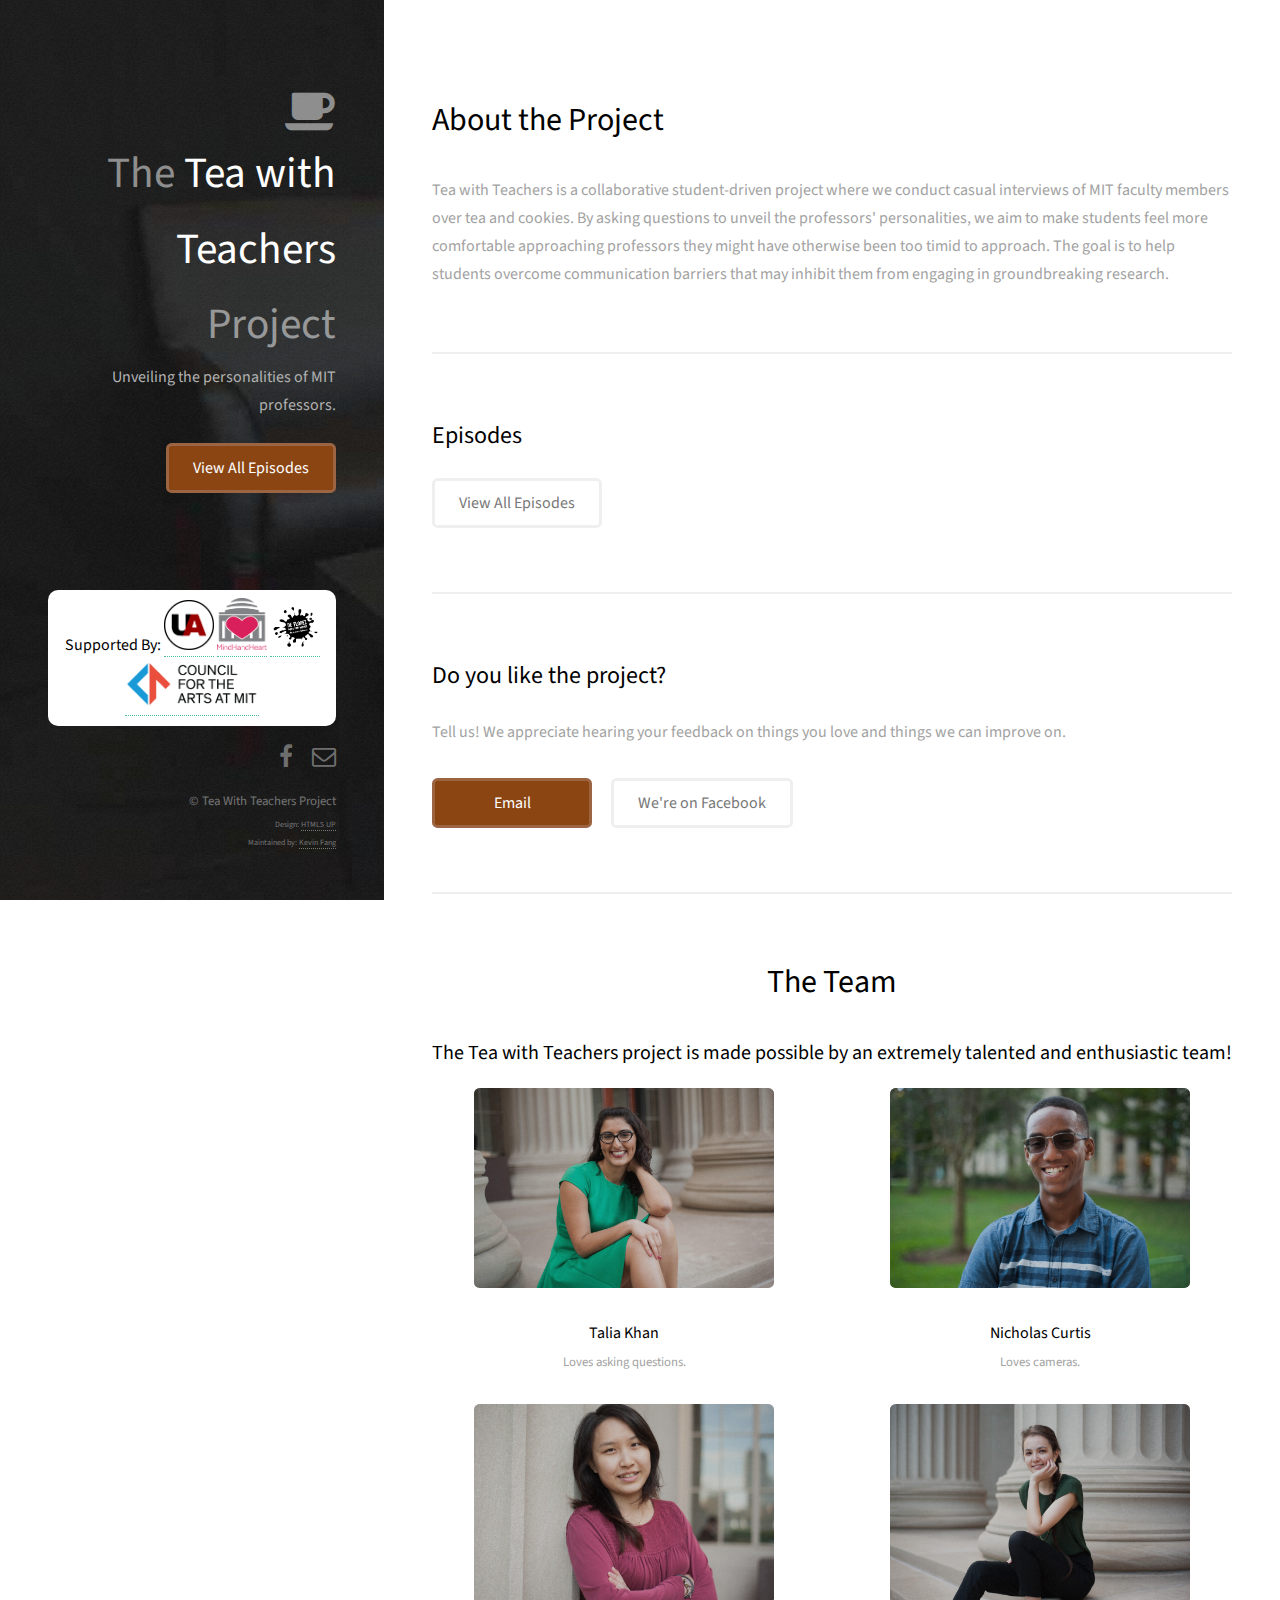
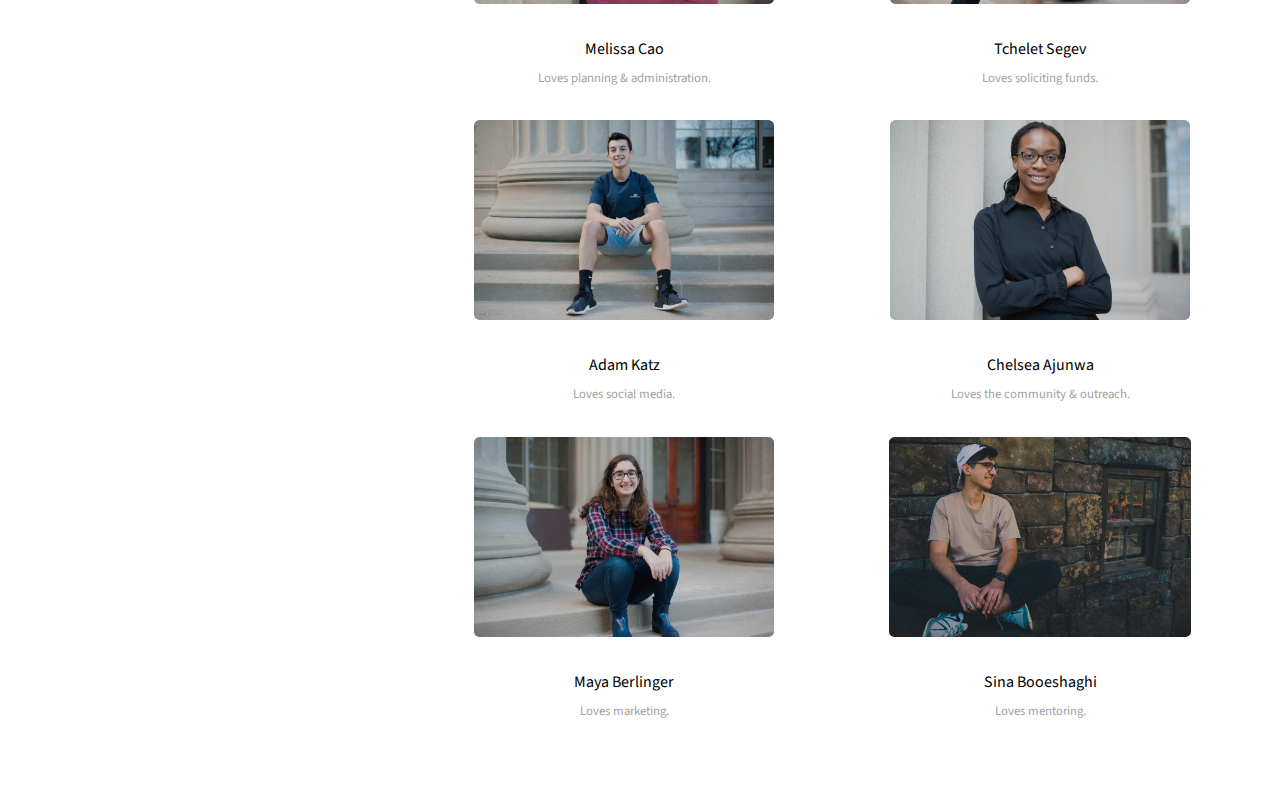
<file: index.html>
<!DOCTYPE HTML>
<!--
	Strata by HTML5 UP
	html5up.net | @ajlkn
	Free for personal and commercial use under the CCA 3.0 license (html5up.net/license)
-->
<!-- Made by Kevin Fang (thereddking) -->
<html>

<head>
	<script async src="https://www.googletagmanager.com/gtag/js?id=UA-108692340-1"></script>
	<script>
		window.dataLayer = window.dataLayer || [];

		function gtag() {
			dataLayer.push(arguments);
		}
		gtag('js', new Date());

		gtag('config', 'UA-108692340-1');
	</script>

	<title>Tea with Teachers</title>
	<meta charset="utf-8" />
	<meta name="viewport" content="width=device-width, initial-scale=1" />
	<!--[if lte IE 8]><script src="assets/js/ie/html5shiv.js"></script><![endif]-->
	<link rel="stylesheet" href="assets/css/main.css" />
	<!--[if lte IE 8]><link rel="stylesheet" href="assets/css/ie8.css" /><![endif]-->
</head>

<body id="top">

	<!-- Header -->
	<header id="header">
		<div class="inner">
			<span class="icon major fa-coffee" style="font-size:300%"></span>
			<h1  style="font-size:270%">The <strong>Tea with Teachers</strong><br/> Project</h1>
			<p>Unveiling the personalities of MIT professors.</p>

			<ul class="actions">
			<li><a href="https://www.youtube.com/channel/UCIJXccw9VkEXq7bNNoKlqvA/videos" class="button special">View All Episodes</a></li>
			</ul>
		</div>

	</header>

	<!-- Main -->
	<div id="main">

		<!-- One -->
		<section id="one">
			<header class="major">
				<h2>About the Project</h2>
			</header>
			<p>Tea with Teachers is a collaborative student-driven project where we conduct casual interviews of MIT faculty members over tea and cookies. By asking questions to unveil the professors' personalities, we aim to make students feel more comfortable approaching
				professors they might have otherwise been too timid to approach. The goal is to help students overcome communication barriers that may inhibit them from engaging in groundbreaking research.</p>
			<!-- <ul class="actions">
				<li><a href="#" class="button">Learn More</a></li>
			</ul> -->
		</section>

		<!-- Two -->
		<section id="two">
			<h2>Episodes</h2>
			<div class="row" data-include="episodes">

			</div>
			<ul class="actions">
				<li><a href="https://www.youtube.com/channel/UCIJXccw9VkEXq7bNNoKlqvA/videos" class="button">View All Episodes</a></li>
			</ul>
		</section>

		<!-- Three -->
		<section id="three">
			<div>
				<h2>Do you like the project?</h2>
				<p>Tell us! We appreciate hearing your feedback on things you love and things we can improve on.</p>
				<ul class="actions uniform">
					<li><a href="mailto:twtexec@mit.edu?Subject=We%20love%20the%20project!" target="_top" class="button special">Email</a></li>
					<li><a href="https://www.facebook.com/teawteachers/" class="button">We're on Facebook</a></li>
				</ul>
			</div>
		</section>

		<section id="four" class="main style1 special">
			<header class="major">
				<h1>The Team</h1></header>
				<h3>The Tea with Teachers project is made possible by an extremely talented and enthusiastic team!</h3>
				<div class="row" data-include="people">

			</div>
		</section>
	</div>

	<!-- Footer -->
	<footer id="footer">
		<div class="inner">
			<div style="background-color:#FFF;padding:0.5em;border-radius:10px;text-align:center;vertical-align:middle">
				<p style="color:black;margin:0"> Supported By:
					<a href="http://ua.mit.edu/" style="text-decoration: none"><img src="images/ua.png" width="50px" alt="" class="hoverZoomLink"></a>
					<a href="https://mindhandheart.mit.edu/innovation-fund" style="text-decoration: none"><img src="images/mhh.png" width="50px" alt="" class="hoverZoomLink"></a>
					<a href="https://shass.mit.edu/resources/internal/deflorez" style="text-decoration: none"><img src="images/deflorez-b.png" alt="" width="50px" class="hoverZoomLink"></a>
					<a href="https://arts.mit.edu/camit/grants/" style="text-decoration: none"><img src="images/camit.png" alt="" height="50px" class="hoverZoomLink" ></a> </p>
			</div>

			<ul class="icons">
				<li><a href="https://www.facebook.com/teawteachers/" class="icon fa-facebook"><span class="label">Facebook</span></a></li>
				<li><a href="mailto:twtexec@mit.edu?Subject=We%20love%20the%20project!" class="icon fa-envelope-o"><span class="label">Email</span></a></li>
			</ul>
			<ul class="copyright">
				<li>&copy; Tea With Teachers Project</li>
				<li style="font-size:8px">Design: <a href="http://html5up.net">HTML5 UP</a></li>
				<li style="font-size:8px">Maintained by: <a href="mailto:fang@mit.edu">Kevin Fang</a></li>
				<!-- Made by Kevin Fang (thereddking) -->
			</ul>
		</div>
	</footer>

	<!-- Scripts -->
	<script src="assets/js/jquery.min.js"></script>
	<script src="assets/js/jquery.poptrox.min.js"></script>
	<script src="assets/js/skel.min.js"></script>
	<script src="assets/js/util.js"></script>
	<!--[if lte IE 8]><script src="assets/js/ie/respond.min.js"></script><![endif]-->
	<script src="assets/js/main.js"></script>
	<script>
	  $(function(){
	    var includes = $('[data-include]');
	    jQuery.each(includes, function(){
	      var file =  $(this).data('include') + '.html';
	      $(this).load(file);
	    });
	  });
	</script>
</body>

</html>
</file>
<file: assets/css/main.css>
@import url("font-awesome.min.css");
@import url("https://fonts.googleapis.com/css?family=Source+Sans+Pro:400,400italic");

.image img {
	max-height: 100%;
	height:200px;
}
/*
	Strata by HTML5 UP
	html5up.net | @ajlkn
	Free for personal and commercial use under the CCA 3.0 license (html5up.net/license)
*/

/* Reset */

	html, body, div, span, applet, object, iframe, h1, h2, h3, h4, h5, h6, p, blockquote, pre, a, abbr, acronym, address, big, cite, code, del, dfn, em, img, ins, kbd, q, s, samp, small, strike, strong, sub, sup, tt, var, b, u, i, center, dl, dt, dd, ol, ul, li, fieldset, form, label, legend, table, caption, tbody, tfoot, thead, tr, th, td, article, aside, canvas, details, embed, figure, figcaption, footer, header, hgroup, menu, nav, output, ruby, section, summary, time, mark, audio, video {
		margin: 0;
		padding: 0;
		border: 0;
		font-size: 100%;
		font: inherit;
		vertical-align: baseline;
	}

	article, aside, details, figcaption, figure, footer, header, hgroup, menu, nav, section {
		display: block;
	}

	body {
		line-height: 1;
	}

	ol, ul {
		list-style: none;
	}

	blockquote, q {
		quotes: none;
	}

	blockquote:before, blockquote:after, q:before, q:after {
		content: '';
		content: none;
	}

	table {
		border-collapse: collapse;
		border-spacing: 0;
	}

	body {
		-webkit-text-size-adjust: none;
	}

/* Box Model */

	*, *:before, *:after {
		-moz-box-sizing: border-box;
		-webkit-box-sizing: border-box;
		box-sizing: border-box;
	}

/* Containers */

	.container {
		margin-left: auto;
		margin-right: auto;
	}

	.container.\31 25\25 {
		width: 100%;
		max-width: 1200px;
		min-width: 960px;
	}

	.container.\37 5\25 {
		width: 720px;
	}

	.container.\35 0\25 {
		width: 480px;
	}

	.container.\32 5\25 {
		width: 240px;
	}

	.container {
		width: 960px;
	}

	@media screen and (max-width: 1800px) {

		.container.\31 25\25 {
			width: 100%;
			max-width: 1200px;
			min-width: 960px;
		}

		.container.\37 5\25 {
			width: 720px;
		}

		.container.\35 0\25 {
			width: 480px;
		}

		.container.\32 5\25 {
			width: 240px;
		}

		.container {
			width: 960px;
		}

	}

	@media screen and (max-width: 1280px) {

		.container.\31 25\25 {
			width: 100%;
			max-width: 1200px;
			min-width: 960px;
		}

		.container.\37 5\25 {
			width: 720px;
		}

		.container.\35 0\25 {
			width: 480px;
		}

		.container.\32 5\25 {
			width: 240px;
		}

		.container {
			width: 960px;
		}

	}

	@media screen and (max-width: 980px) {

		.container.\31 25\25 {
			width: 100%;
			max-width: 1200px;
			min-width: 960px;
		}

		.container.\37 5\25 {
			width: 720px;
		}

		.container.\35 0\25 {
			width: 480px;
		}

		.container.\32 5\25 {
			width: 240px;
		}

		.container {
			width: 960px;
		}

	}

	@media screen and (max-width: 736px) {

		.container.\31 25\25 {
			width: 100%;
			max-width: 1200px;
			min-width: 960px;
		}

		.container.\37 5\25 {
			width: 720px;
		}

		.container.\35 0\25 {
			width: 480px;
		}

		.container.\32 5\25 {
			width: 240px;
		}

		.container {
			width: 960px;
		}

	}

	@media screen and (max-width: 480px) {

		.container.\31 25\25 {
			width: 100%;
			max-width: 1200px;
			min-width: 960px;
		}

		.container.\37 5\25 {
			width: 720px;
		}

		.container.\35 0\25 {
			width: 480px;
		}

		.container.\32 5\25 {
			width: 240px;
		}

		.container {
			width: 960px;
		}

	}

/* Grid */

	.row {
		border-bottom: solid 1px transparent;
		-moz-box-sizing: border-box;
		-webkit-box-sizing: border-box;
		box-sizing: border-box;
	}

	.row > * {
		float: left;
		-moz-box-sizing: border-box;
		-webkit-box-sizing: border-box;
		box-sizing: border-box;
	}

	.row:after, .row:before {
		content: '';
		display: block;
		clear: both;
		height: 0;
	}

	.row.uniform > * > :first-child {
		margin-top: 0;
	}

	.row.uniform > * > :last-child {
		margin-bottom: 0;
	}

	.row.\30 \25 > * {
		padding: 0 0 0 0em;
	}

	.row.\30 \25 {
		margin: 0 0 -1px 0em;
	}

	.row.uniform.\30 \25 > * {
		padding: 0em 0 0 0em;
	}

	.row.uniform.\30 \25 {
		margin: 0em 0 -1px 0em;
	}

	.row > * {
		padding: 0 0 0 2.5em;
	}

	.row {
		margin: 0 0 -1px -2.5em;
	}

	.row.uniform > * {
		padding: 2.5em 0 0 2.5em;
	}

	.row.uniform {
		margin: -2.5em 0 -1px -2.5em;
	}

	.row.\32 00\25 > * {
		padding: 0 0 0 5em;
	}

	.row.\32 00\25 {
		margin: 0 0 -1px -5em;
	}

	.row.uniform.\32 00\25 > * {
		padding: 5em 0 0 5em;
	}

	.row.uniform.\32 00\25 {
		margin: -5em 0 -1px -5em;
	}

	.row.\31 50\25 > * {
		padding: 0 0 0 3.75em;
	}

	.row.\31 50\25 {
		margin: 0 0 -1px -3.75em;
	}

	.row.uniform.\31 50\25 > * {
		padding: 3.75em 0 0 3.75em;
	}

	.row.uniform.\31 50\25 {
		margin: -3.75em 0 -1px -3.75em;
	}

	.row.\35 0\25 > * {
		padding: 0 0 0 1.25em;
	}

	.row.\35 0\25 {
		margin: 0 0 -1px -1.25em;
	}

	.row.uniform.\35 0\25 > * {
		padding: 1.25em 0 0 1.25em;
	}

	.row.uniform.\35 0\25 {
		margin: -1.25em 0 -1px -1.25em;
	}

	.row.\32 5\25 > * {
		padding: 0 0 0 0.625em;
	}

	.row.\32 5\25 {
		margin: 0 0 -1px -0.625em;
	}

	.row.uniform.\32 5\25 > * {
		padding: 0.625em 0 0 0.625em;
	}

	.row.uniform.\32 5\25 {
		margin: -0.625em 0 -1px -0.625em;
	}

	.\31 2u, .\31 2u\24 {
		width: 100%;
		clear: none;
		margin-left: 0;
	}

	.\31 1u, .\31 1u\24 {
		width: 91.6666666667%;
		clear: none;
		margin-left: 0;
	}

	.\31 0u, .\31 0u\24 {
		width: 83.3333333333%;
		clear: none;
		margin-left: 0;
	}

	.\39 u, .\39 u\24 {
		width: 75%;
		clear: none;
		margin-left: 0;
	}

	.\38 u, .\38 u\24 {
		width: 66.6666666667%;
		clear: none;
		margin-left: 0;
	}

	.\37 u, .\37 u\24 {
		width: 58.3333333333%;
		clear: none;
		margin-left: 0;
	}

	.\36 u, .\36 u\24 {
		width: 50%;
		clear: none;
		margin-left: 0;
	}

	.\35 u, .\35 u\24 {
		width: 41.6666666667%;
		clear: none;
		margin-left: 0;
	}

	.\34 u, .\34 u\24 {
		width: 33.3333333333%;
		clear: none;
		margin-left: 0;
	}

	.\33 u, .\33 u\24 {
		width: 25%;
		clear: none;
		margin-left: 0;
	}

	.\32 u, .\32 u\24 {
		width: 16.6666666667%;
		clear: none;
		margin-left: 0;
	}

	.\31 u, .\31 u\24 {
		width: 8.3333333333%;
		clear: none;
		margin-left: 0;
	}

	.\31 2u\24 + *,
	.\31 1u\24 + *,
	.\31 0u\24 + *,
	.\39 u\24 + *,
	.\38 u\24 + *,
	.\37 u\24 + *,
	.\36 u\24 + *,
	.\35 u\24 + *,
	.\34 u\24 + *,
	.\33 u\24 + *,
	.\32 u\24 + *,
	.\31 u\24 + * {
		clear: left;
	}

	.\-11u {
		margin-left: 91.66667%;
	}

	.\-10u {
		margin-left: 83.33333%;
	}

	.\-9u {
		margin-left: 75%;
	}

	.\-8u {
		margin-left: 66.66667%;
	}

	.\-7u {
		margin-left: 58.33333%;
	}

	.\-6u {
		margin-left: 50%;
	}

	.\-5u {
		margin-left: 41.66667%;
	}

	.\-4u {
		margin-left: 33.33333%;
	}

	.\-3u {
		margin-left: 25%;
	}

	.\-2u {
		margin-left: 16.66667%;
	}

	.\-1u {
		margin-left: 8.33333%;
	}

	@media screen and (max-width: 1800px) {

		.row > * {
			padding: 0 0 0 2.5em;
		}

		.row {
			margin: 0 0 -1px -2.5em;
		}

		.row.uniform > * {
			padding: 2.5em 0 0 2.5em;
		}

		.row.uniform {
			margin: -2.5em 0 -1px -2.5em;
		}

		.row.\32 00\25 > * {
			padding: 0 0 0 5em;
		}

		.row.\32 00\25 {
			margin: 0 0 -1px -5em;
		}

		.row.uniform.\32 00\25 > * {
			padding: 5em 0 0 5em;
		}

		.row.uniform.\32 00\25 {
			margin: -5em 0 -1px -5em;
		}

		.row.\31 50\25 > * {
			padding: 0 0 0 3.75em;
		}

		.row.\31 50\25 {
			margin: 0 0 -1px -3.75em;
		}

		.row.uniform.\31 50\25 > * {
			padding: 3.75em 0 0 3.75em;
		}

		.row.uniform.\31 50\25 {
			margin: -3.75em 0 -1px -3.75em;
		}

		.row.\35 0\25 > * {
			padding: 0 0 0 1.25em;
		}

		.row.\35 0\25 {
			margin: 0 0 -1px -1.25em;
		}

		.row.uniform.\35 0\25 > * {
			padding: 1.25em 0 0 1.25em;
		}

		.row.uniform.\35 0\25 {
			margin: -1.25em 0 -1px -1.25em;
		}

		.row.\32 5\25 > * {
			padding: 0 0 0 0.625em;
		}

		.row.\32 5\25 {
			margin: 0 0 -1px -0.625em;
		}

		.row.uniform.\32 5\25 > * {
			padding: 0.625em 0 0 0.625em;
		}

		.row.uniform.\32 5\25 {
			margin: -0.625em 0 -1px -0.625em;
		}

		.\31 2u\28xlarge\29, .\31 2u\24\28xlarge\29 {
			width: 100%;
			clear: none;
			margin-left: 0;
		}

		.\31 1u\28xlarge\29, .\31 1u\24\28xlarge\29 {
			width: 91.6666666667%;
			clear: none;
			margin-left: 0;
		}

		.\31 0u\28xlarge\29, .\31 0u\24\28xlarge\29 {
			width: 83.3333333333%;
			clear: none;
			margin-left: 0;
		}

		.\39 u\28xlarge\29, .\39 u\24\28xlarge\29 {
			width: 75%;
			clear: none;
			margin-left: 0;
		}

		.\38 u\28xlarge\29, .\38 u\24\28xlarge\29 {
			width: 66.6666666667%;
			clear: none;
			margin-left: 0;
		}

		.\37 u\28xlarge\29, .\37 u\24\28xlarge\29 {
			width: 58.3333333333%;
			clear: none;
			margin-left: 0;
		}

		.\36 u\28xlarge\29, .\36 u\24\28xlarge\29 {
			width: 50%;
			clear: none;
			margin-left: 0;
		}

		.\35 u\28xlarge\29, .\35 u\24\28xlarge\29 {
			width: 41.6666666667%;
			clear: none;
			margin-left: 0;
		}

		.\34 u\28xlarge\29, .\34 u\24\28xlarge\29 {
			width: 33.3333333333%;
			clear: none;
			margin-left: 0;
		}

		.\33 u\28xlarge\29, .\33 u\24\28xlarge\29 {
			width: 25%;
			clear: none;
			margin-left: 0;
		}

		.\32 u\28xlarge\29, .\32 u\24\28xlarge\29 {
			width: 16.6666666667%;
			clear: none;
			margin-left: 0;
		}

		.\31 u\28xlarge\29, .\31 u\24\28xlarge\29 {
			width: 8.3333333333%;
			clear: none;
			margin-left: 0;
		}

		.\31 2u\24\28xlarge\29 + *,
		.\31 1u\24\28xlarge\29 + *,
		.\31 0u\24\28xlarge\29 + *,
		.\39 u\24\28xlarge\29 + *,
		.\38 u\24\28xlarge\29 + *,
		.\37 u\24\28xlarge\29 + *,
		.\36 u\24\28xlarge\29 + *,
		.\35 u\24\28xlarge\29 + *,
		.\34 u\24\28xlarge\29 + *,
		.\33 u\24\28xlarge\29 + *,
		.\32 u\24\28xlarge\29 + *,
		.\31 u\24\28xlarge\29 + * {
			clear: left;
		}

		.\-11u\28xlarge\29 {
			margin-left: 91.66667%;
		}

		.\-10u\28xlarge\29 {
			margin-left: 83.33333%;
		}

		.\-9u\28xlarge\29 {
			margin-left: 75%;
		}

		.\-8u\28xlarge\29 {
			margin-left: 66.66667%;
		}

		.\-7u\28xlarge\29 {
			margin-left: 58.33333%;
		}

		.\-6u\28xlarge\29 {
			margin-left: 50%;
		}

		.\-5u\28xlarge\29 {
			margin-left: 41.66667%;
		}

		.\-4u\28xlarge\29 {
			margin-left: 33.33333%;
		}

		.\-3u\28xlarge\29 {
			margin-left: 25%;
		}

		.\-2u\28xlarge\29 {
			margin-left: 16.66667%;
		}

		.\-1u\28xlarge\29 {
			margin-left: 8.33333%;
		}

	}

	@media screen and (max-width: 1280px) {

		.row > * {
			padding: 0 0 0 2em;
		}

		.row {
			margin: 0 0 -1px -2em;
		}

		.row.uniform > * {
			padding: 2em 0 0 2em;
		}

		.row.uniform {
			margin: -2em 0 -1px -2em;
		}

		.row.\32 00\25 > * {
			padding: 0 0 0 4em;
		}

		.row.\32 00\25 {
			margin: 0 0 -1px -4em;
		}

		.row.uniform.\32 00\25 > * {
			padding: 4em 0 0 4em;
		}

		.row.uniform.\32 00\25 {
			margin: -4em 0 -1px -4em;
		}

		.row.\31 50\25 > * {
			padding: 0 0 0 3em;
		}

		.row.\31 50\25 {
			margin: 0 0 -1px -3em;
		}

		.row.uniform.\31 50\25 > * {
			padding: 3em 0 0 3em;
		}

		.row.uniform.\31 50\25 {
			margin: -3em 0 -1px -3em;
		}

		.row.\35 0\25 > * {
			padding: 0 0 0 1em;
		}

		.row.\35 0\25 {
			margin: 0 0 -1px -1em;
		}

		.row.uniform.\35 0\25 > * {
			padding: 1em 0 0 1em;
		}

		.row.uniform.\35 0\25 {
			margin: -1em 0 -1px -1em;
		}

		.row.\32 5\25 > * {
			padding: 0 0 0 0.5em;
		}

		.row.\32 5\25 {
			margin: 0 0 -1px -0.5em;
		}

		.row.uniform.\32 5\25 > * {
			padding: 0.5em 0 0 0.5em;
		}

		.row.uniform.\32 5\25 {
			margin: -0.5em 0 -1px -0.5em;
		}

		.\31 2u\28large\29, .\31 2u\24\28large\29 {
			width: 100%;
			clear: none;
			margin-left: 0;
		}

		.\31 1u\28large\29, .\31 1u\24\28large\29 {
			width: 91.6666666667%;
			clear: none;
			margin-left: 0;
		}

		.\31 0u\28large\29, .\31 0u\24\28large\29 {
			width: 83.3333333333%;
			clear: none;
			margin-left: 0;
		}

		.\39 u\28large\29, .\39 u\24\28large\29 {
			width: 75%;
			clear: none;
			margin-left: 0;
		}

		.\38 u\28large\29, .\38 u\24\28large\29 {
			width: 66.6666666667%;
			clear: none;
			margin-left: 0;
		}

		.\37 u\28large\29, .\37 u\24\28large\29 {
			width: 58.3333333333%;
			clear: none;
			margin-left: 0;
		}

		.\36 u\28large\29, .\36 u\24\28large\29 {
			width: 50%;
			clear: none;
			margin-left: 0;
		}

		.\35 u\28large\29, .\35 u\24\28large\29 {
			width: 41.6666666667%;
			clear: none;
			margin-left: 0;
		}

		.\34 u\28large\29, .\34 u\24\28large\29 {
			width: 33.3333333333%;
			clear: none;
			margin-left: 0;
		}

		.\33 u\28large\29, .\33 u\24\28large\29 {
			width: 25%;
			clear: none;
			margin-left: 0;
		}

		.\32 u\28large\29, .\32 u\24\28large\29 {
			width: 16.6666666667%;
			clear: none;
			margin-left: 0;
		}

		.\31 u\28large\29, .\31 u\24\28large\29 {
			width: 8.3333333333%;
			clear: none;
			margin-left: 0;
		}

		.\31 2u\24\28large\29 + *,
		.\31 1u\24\28large\29 + *,
		.\31 0u\24\28large\29 + *,
		.\39 u\24\28large\29 + *,
		.\38 u\24\28large\29 + *,
		.\37 u\24\28large\29 + *,
		.\36 u\24\28large\29 + *,
		.\35 u\24\28large\29 + *,
		.\34 u\24\28large\29 + *,
		.\33 u\24\28large\29 + *,
		.\32 u\24\28large\29 + *,
		.\31 u\24\28large\29 + * {
			clear: left;
		}

		.\-11u\28large\29 {
			margin-left: 91.66667%;
		}

		.\-10u\28large\29 {
			margin-left: 83.33333%;
		}

		.\-9u\28large\29 {
			margin-left: 75%;
		}

		.\-8u\28large\29 {
			margin-left: 66.66667%;
		}

		.\-7u\28large\29 {
			margin-left: 58.33333%;
		}

		.\-6u\28large\29 {
			margin-left: 50%;
		}

		.\-5u\28large\29 {
			margin-left: 41.66667%;
		}

		.\-4u\28large\29 {
			margin-left: 33.33333%;
		}

		.\-3u\28large\29 {
			margin-left: 25%;
		}

		.\-2u\28large\29 {
			margin-left: 16.66667%;
		}

		.\-1u\28large\29 {
			margin-left: 8.33333%;
		}

	}

	@media screen and (max-width: 980px) {

		.row > * {
			padding: 0 0 0 2em;
		}

		.row {
			margin: 0 0 -1px -2em;
		}

		.row.uniform > * {
			padding: 2em 0 0 2em;
		}

		.row.uniform {
			margin: -2em 0 -1px -2em;
		}

		.row.\32 00\25 > * {
			padding: 0 0 0 4em;
		}

		.row.\32 00\25 {
			margin: 0 0 -1px -4em;
		}

		.row.uniform.\32 00\25 > * {
			padding: 4em 0 0 4em;
		}

		.row.uniform.\32 00\25 {
			margin: -4em 0 -1px -4em;
		}

		.row.\31 50\25 > * {
			padding: 0 0 0 3em;
		}

		.row.\31 50\25 {
			margin: 0 0 -1px -3em;
		}

		.row.uniform.\31 50\25 > * {
			padding: 3em 0 0 3em;
		}

		.row.uniform.\31 50\25 {
			margin: -3em 0 -1px -3em;
		}

		.row.\35 0\25 > * {
			padding: 0 0 0 1em;
		}

		.row.\35 0\25 {
			margin: 0 0 -1px -1em;
		}

		.row.uniform.\35 0\25 > * {
			padding: 1em 0 0 1em;
		}

		.row.uniform.\35 0\25 {
			margin: -1em 0 -1px -1em;
		}

		.row.\32 5\25 > * {
			padding: 0 0 0 0.5em;
		}

		.row.\32 5\25 {
			margin: 0 0 -1px -0.5em;
		}

		.row.uniform.\32 5\25 > * {
			padding: 0.5em 0 0 0.5em;
		}

		.row.uniform.\32 5\25 {
			margin: -0.5em 0 -1px -0.5em;
		}

		.\31 2u\28medium\29, .\31 2u\24\28medium\29 {
			width: 100%;
			clear: none;
			margin-left: 0;
		}

		.\31 1u\28medium\29, .\31 1u\24\28medium\29 {
			width: 91.6666666667%;
			clear: none;
			margin-left: 0;
		}

		.\31 0u\28medium\29, .\31 0u\24\28medium\29 {
			width: 83.3333333333%;
			clear: none;
			margin-left: 0;
		}

		.\39 u\28medium\29, .\39 u\24\28medium\29 {
			width: 75%;
			clear: none;
			margin-left: 0;
		}

		.\38 u\28medium\29, .\38 u\24\28medium\29 {
			width: 66.6666666667%;
			clear: none;
			margin-left: 0;
		}

		.\37 u\28medium\29, .\37 u\24\28medium\29 {
			width: 58.3333333333%;
			clear: none;
			margin-left: 0;
		}

		.\36 u\28medium\29, .\36 u\24\28medium\29 {
			width: 50%;
			clear: none;
			margin-left: 0;
		}

		.\35 u\28medium\29, .\35 u\24\28medium\29 {
			width: 41.6666666667%;
			clear: none;
			margin-left: 0;
		}

		.\34 u\28medium\29, .\34 u\24\28medium\29 {
			width: 33.3333333333%;
			clear: none;
			margin-left: 0;
		}

		.\33 u\28medium\29, .\33 u\24\28medium\29 {
			width: 25%;
			clear: none;
			margin-left: 0;
		}

		.\32 u\28medium\29, .\32 u\24\28medium\29 {
			width: 16.6666666667%;
			clear: none;
			margin-left: 0;
		}

		.\31 u\28medium\29, .\31 u\24\28medium\29 {
			width: 8.3333333333%;
			clear: none;
			margin-left: 0;
		}

		.\31 2u\24\28medium\29 + *,
		.\31 1u\24\28medium\29 + *,
		.\31 0u\24\28medium\29 + *,
		.\39 u\24\28medium\29 + *,
		.\38 u\24\28medium\29 + *,
		.\37 u\24\28medium\29 + *,
		.\36 u\24\28medium\29 + *,
		.\35 u\24\28medium\29 + *,
		.\34 u\24\28medium\29 + *,
		.\33 u\24\28medium\29 + *,
		.\32 u\24\28medium\29 + *,
		.\31 u\24\28medium\29 + * {
			clear: left;
		}

		.\-11u\28medium\29 {
			margin-left: 91.66667%;
		}

		.\-10u\28medium\29 {
			margin-left: 83.33333%;
		}

		.\-9u\28medium\29 {
			margin-left: 75%;
		}

		.\-8u\28medium\29 {
			margin-left: 66.66667%;
		}

		.\-7u\28medium\29 {
			margin-left: 58.33333%;
		}

		.\-6u\28medium\29 {
			margin-left: 50%;
		}

		.\-5u\28medium\29 {
			margin-left: 41.66667%;
		}

		.\-4u\28medium\29 {
			margin-left: 33.33333%;
		}

		.\-3u\28medium\29 {
			margin-left: 25%;
		}

		.\-2u\28medium\29 {
			margin-left: 16.66667%;
		}

		.\-1u\28medium\29 {
			margin-left: 8.33333%;
		}

	}

	@media screen and (max-width: 736px) {

		.row > * {
			padding: 0 0 0 1.5em;
		}

		.row {
			margin: 0 0 -1px -1.5em;
		}

		.row.uniform > * {
			padding: 1.5em 0 0 1.5em;
		}

		.row.uniform {
			margin: -1.5em 0 -1px -1.5em;
		}

		.row.\32 00\25 > * {
			padding: 0 0 0 3em;
		}

		.row.\32 00\25 {
			margin: 0 0 -1px -3em;
		}

		.row.uniform.\32 00\25 > * {
			padding: 3em 0 0 3em;
		}

		.row.uniform.\32 00\25 {
			margin: -3em 0 -1px -3em;
		}

		.row.\31 50\25 > * {
			padding: 0 0 0 2.25em;
		}

		.row.\31 50\25 {
			margin: 0 0 -1px -2.25em;
		}

		.row.uniform.\31 50\25 > * {
			padding: 2.25em 0 0 2.25em;
		}

		.row.uniform.\31 50\25 {
			margin: -2.25em 0 -1px -2.25em;
		}

		.row.\35 0\25 > * {
			padding: 0 0 0 0.75em;
		}

		.row.\35 0\25 {
			margin: 0 0 -1px -0.75em;
		}

		.row.uniform.\35 0\25 > * {
			padding: 0.75em 0 0 0.75em;
		}

		.row.uniform.\35 0\25 {
			margin: -0.75em 0 -1px -0.75em;
		}

		.row.\32 5\25 > * {
			padding: 0 0 0 0.375em;
		}

		.row.\32 5\25 {
			margin: 0 0 -1px -0.375em;
		}

		.row.uniform.\32 5\25 > * {
			padding: 0.375em 0 0 0.375em;
		}

		.row.uniform.\32 5\25 {
			margin: -0.375em 0 -1px -0.375em;
		}

		.\31 2u\28small\29, .\31 2u\24\28small\29 {
			width: 100%;
			clear: none;
			margin-left: 0;
		}

		.\31 1u\28small\29, .\31 1u\24\28small\29 {
			width: 91.6666666667%;
			clear: none;
			margin-left: 0;
		}

		.\31 0u\28small\29, .\31 0u\24\28small\29 {
			width: 83.3333333333%;
			clear: none;
			margin-left: 0;
		}

		.\39 u\28small\29, .\39 u\24\28small\29 {
			width: 75%;
			clear: none;
			margin-left: 0;
		}

		.\38 u\28small\29, .\38 u\24\28small\29 {
			width: 66.6666666667%;
			clear: none;
			margin-left: 0;
		}

		.\37 u\28small\29, .\37 u\24\28small\29 {
			width: 58.3333333333%;
			clear: none;
			margin-left: 0;
		}

		.\36 u\28small\29, .\36 u\24\28small\29 {
			width: 50%;
			clear: none;
			margin-left: 0;
		}

		.\35 u\28small\29, .\35 u\24\28small\29 {
			width: 41.6666666667%;
			clear: none;
			margin-left: 0;
		}

		.\34 u\28small\29, .\34 u\24\28small\29 {
			width: 33.3333333333%;
			clear: none;
			margin-left: 0;
		}

		.\33 u\28small\29, .\33 u\24\28small\29 {
			width: 25%;
			clear: none;
			margin-left: 0;
		}

		.\32 u\28small\29, .\32 u\24\28small\29 {
			width: 16.6666666667%;
			clear: none;
			margin-left: 0;
		}

		.\31 u\28small\29, .\31 u\24\28small\29 {
			width: 8.3333333333%;
			clear: none;
			margin-left: 0;
		}

		.\31 2u\24\28small\29 + *,
		.\31 1u\24\28small\29 + *,
		.\31 0u\24\28small\29 + *,
		.\39 u\24\28small\29 + *,
		.\38 u\24\28small\29 + *,
		.\37 u\24\28small\29 + *,
		.\36 u\24\28small\29 + *,
		.\35 u\24\28small\29 + *,
		.\34 u\24\28small\29 + *,
		.\33 u\24\28small\29 + *,
		.\32 u\24\28small\29 + *,
		.\31 u\24\28small\29 + * {
			clear: left;
		}

		.\-11u\28small\29 {
			margin-left: 91.66667%;
		}

		.\-10u\28small\29 {
			margin-left: 83.33333%;
		}

		.\-9u\28small\29 {
			margin-left: 75%;
		}

		.\-8u\28small\29 {
			margin-left: 66.66667%;
		}

		.\-7u\28small\29 {
			margin-left: 58.33333%;
		}

		.\-6u\28small\29 {
			margin-left: 50%;
		}

		.\-5u\28small\29 {
			margin-left: 41.66667%;
		}

		.\-4u\28small\29 {
			margin-left: 33.33333%;
		}

		.\-3u\28small\29 {
			margin-left: 25%;
		}

		.\-2u\28small\29 {
			margin-left: 16.66667%;
		}

		.\-1u\28small\29 {
			margin-left: 8.33333%;
		}

	}

	@media screen and (max-width: 480px) {

		.row > * {
			padding: 0 0 0 1.5em;
		}

		.row {
			margin: 0 0 -1px -1.5em;
		}

		.row.uniform > * {
			padding: 1.5em 0 0 1.5em;
		}

		.row.uniform {
			margin: -1.5em 0 -1px -1.5em;
		}

		.row.\32 00\25 > * {
			padding: 0 0 0 3em;
		}

		.row.\32 00\25 {
			margin: 0 0 -1px -3em;
		}

		.row.uniform.\32 00\25 > * {
			padding: 3em 0 0 3em;
		}

		.row.uniform.\32 00\25 {
			margin: -3em 0 -1px -3em;
		}

		.row.\31 50\25 > * {
			padding: 0 0 0 2.25em;
		}

		.row.\31 50\25 {
			margin: 0 0 -1px -2.25em;
		}

		.row.uniform.\31 50\25 > * {
			padding: 2.25em 0 0 2.25em;
		}

		.row.uniform.\31 50\25 {
			margin: -2.25em 0 -1px -2.25em;
		}

		.row.\35 0\25 > * {
			padding: 0 0 0 0.75em;
		}

		.row.\35 0\25 {
			margin: 0 0 -1px -0.75em;
		}

		.row.uniform.\35 0\25 > * {
			padding: 0.75em 0 0 0.75em;
		}

		.row.uniform.\35 0\25 {
			margin: -0.75em 0 -1px -0.75em;
		}

		.row.\32 5\25 > * {
			padding: 0 0 0 0.375em;
		}

		.row.\32 5\25 {
			margin: 0 0 -1px -0.375em;
		}

		.row.uniform.\32 5\25 > * {
			padding: 0.375em 0 0 0.375em;
		}

		.row.uniform.\32 5\25 {
			margin: -0.375em 0 -1px -0.375em;
		}

		.\31 2u\28xsmall\29, .\31 2u\24\28xsmall\29 {
			width: 100%;
			clear: none;
			margin-left: 0;
		}

		.\31 1u\28xsmall\29, .\31 1u\24\28xsmall\29 {
			width: 91.6666666667%;
			clear: none;
			margin-left: 0;
		}

		.\31 0u\28xsmall\29, .\31 0u\24\28xsmall\29 {
			width: 83.3333333333%;
			clear: none;
			margin-left: 0;
		}

		.\39 u\28xsmall\29, .\39 u\24\28xsmall\29 {
			width: 75%;
			clear: none;
			margin-left: 0;
		}

		.\38 u\28xsmall\29, .\38 u\24\28xsmall\29 {
			width: 66.6666666667%;
			clear: none;
			margin-left: 0;
		}

		.\37 u\28xsmall\29, .\37 u\24\28xsmall\29 {
			width: 58.3333333333%;
			clear: none;
			margin-left: 0;
		}

		.\36 u\28xsmall\29, .\36 u\24\28xsmall\29 {
			width: 50%;
			clear: none;
			margin-left: 0;
		}

		.\35 u\28xsmall\29, .\35 u\24\28xsmall\29 {
			width: 41.6666666667%;
			clear: none;
			margin-left: 0;
		}

		.\34 u\28xsmall\29, .\34 u\24\28xsmall\29 {
			width: 33.3333333333%;
			clear: none;
			margin-left: 0;
		}

		.\33 u\28xsmall\29, .\33 u\24\28xsmall\29 {
			width: 25%;
			clear: none;
			margin-left: 0;
		}

		.\32 u\28xsmall\29, .\32 u\24\28xsmall\29 {
			width: 16.6666666667%;
			clear: none;
			margin-left: 0;
		}

		.\31 u\28xsmall\29, .\31 u\24\28xsmall\29 {
			width: 8.3333333333%;
			clear: none;
			margin-left: 0;
		}

		.\31 2u\24\28xsmall\29 + *,
		.\31 1u\24\28xsmall\29 + *,
		.\31 0u\24\28xsmall\29 + *,
		.\39 u\24\28xsmall\29 + *,
		.\38 u\24\28xsmall\29 + *,
		.\37 u\24\28xsmall\29 + *,
		.\36 u\24\28xsmall\29 + *,
		.\35 u\24\28xsmall\29 + *,
		.\34 u\24\28xsmall\29 + *,
		.\33 u\24\28xsmall\29 + *,
		.\32 u\24\28xsmall\29 + *,
		.\31 u\24\28xsmall\29 + * {
			clear: left;
		}

		.\-11u\28xsmall\29 {
			margin-left: 91.66667%;
		}

		.\-10u\28xsmall\29 {
			margin-left: 83.33333%;
		}

		.\-9u\28xsmall\29 {
			margin-left: 75%;
		}

		.\-8u\28xsmall\29 {
			margin-left: 66.66667%;
		}

		.\-7u\28xsmall\29 {
			margin-left: 58.33333%;
		}

		.\-6u\28xsmall\29 {
			margin-left: 50%;
		}

		.\-5u\28xsmall\29 {
			margin-left: 41.66667%;
		}

		.\-4u\28xsmall\29 {
			margin-left: 33.33333%;
		}

		.\-3u\28xsmall\29 {
			margin-left: 25%;
		}

		.\-2u\28xsmall\29 {
			margin-left: 16.66667%;
		}

		.\-1u\28xsmall\29 {
			margin-left: 8.33333%;
		}

	}

/* Basic */

	body {
		background: #fff;
	}

		body.is-loading *, body.is-loading *:before, body.is-loading *:after {
			-moz-animation: none !important;
			-webkit-animation: none !important;
			-ms-animation: none !important;
			animation: none !important;
			-moz-transition: none !important;
			-webkit-transition: none !important;
			-ms-transition: none !important;
			transition: none !important;
		}

	body, input, select, textarea {
		color: #a2a2a2;
		font-family: "Source Sans Pro", Helvetica, sans-serif;
		font-size: 16pt;
		font-weight: 400;
		line-height: 1.75em;
	}

	a {
		-moz-transition: color 0.2s ease-in-out, border-color 0.2s ease-in-out;
		-webkit-transition: color 0.2s ease-in-out, border-color 0.2s ease-in-out;
		-ms-transition: color 0.2s ease-in-out, border-color 0.2s ease-in-out;
		transition: color 0.2s ease-in-out, border-color 0.2s ease-in-out;
		border-bottom: dotted 1px;
		color: #49bf9d;
		text-decoration: none;
	}

		a:hover {
			border-bottom-color: transparent;
			color: #49bf9d !important;
			text-decoration: none;
		}

	strong, b {
		color: #787878;
		font-weight: 400;
	}

	em, i {
		font-style: italic;
	}

	p {
		margin: 0 0 2em 0;
	}

	h1, h2, h3, h4, h5, h6 {
		color: black;
		font-weight: 400;
		line-height: 1em;
		margin: 0 0 1em 0;
	}

		h1 a, h2 a, h3 a, h4 a, h5 a, h6 a {
			color: inherit;
			text-decoration: none;
		}

	h1 {
		font-size: 2em;
		line-height: 1.5em;
	}

	h2 {
		font-size: 1.5em;
		line-height: 1.5em;
	}

	h3 {
		font-size: 1.25em;
		line-height: 1.5em;
	}

	h4 {
		font-size: 1.1em;
		line-height: 1.5em;
	}

	h5 {
		font-size: 0.9em;
		line-height: 1.5em;
	}

	h6 {
		font-size: 0.7em;
		line-height: 1.5em;
	}

	sub {
		font-size: 0.8em;
		position: relative;
		top: 0.5em;
	}

	sup {
		font-size: 0.8em;
		position: relative;
		top: -0.5em;
	}

	hr {
		border: 0;
		border-bottom: solid 2px #efefef;
		margin: 2em 0;
	}

		hr.major {
			margin: 3em 0;
		}

	blockquote {
		border-left: solid 6px #efefef;
		font-style: italic;
		margin: 0 0 2em 0;
		padding: 0.5em 0 0.5em 1.5em;
	}

	code {
		background: #f7f7f7;
		border-radius: 0.35em;
		border: solid 2px #efefef;
		font-family: "Courier New", monospace;
		font-size: 0.9em;
		margin: 0 0.25em;
		padding: 0.25em 0.65em;
	}

	pre {
		-webkit-overflow-scrolling: touch;
		font-family: "Courier New", monospace;
		font-size: 0.9em;
		margin: 0 0 2em 0;
	}

		pre code {
			display: block;
			line-height: 1.75em;
			padding: 1em 1.5em;
			overflow-x: auto;
		}

	.align-left {
		text-align: left;
	}

	.align-center {
		text-align: center;
	}

	.align-right {
		text-align: right;
	}

/* Section/Article */

	section.special, article.special {
		text-align: center;
	}

	header p {
		color: #b2b2b2;
		position: relative;
		margin: 0 0 1.5em 0;
	}

	header h2 + p {
		font-size: 1.25em;
		margin-top: -1em;
		line-height: 1.5em;
	}

	header h3 + p {
		font-size: 1.1em;
		margin-top: -0.8em;
		line-height: 1.5em;
	}

	header h4 + p,
	header h5 + p,
	header h6 + p {
		font-size: 0.9em;
		margin-top: -0.6em;
		line-height: 1.5em;
	}

	header.major h2 {
		font-size: 2em;
	}

/* Form */

	form {
		margin: 0 0 2em 0;
	}

	label {
		color: #787878;
		display: block;
		font-size: 0.9em;
		font-weight: 400;
		margin: 0 0 1em 0;
	}

	input[type="text"],
	input[type="password"],
	input[type="email"],
	select,
	textarea {
		-moz-appearance: none;
		-webkit-appearance: none;
		-ms-appearance: none;
		appearance: none;
		background: #f7f7f7;
		border-radius: 0.35em;
		border: solid 2px transparent;
		color: inherit;
		display: block;
		outline: 0;
		padding: 0 0.75em;
		text-decoration: none;
		width: 100%;
	}

		input[type="text"]:invalid,
		input[type="password"]:invalid,
		input[type="email"]:invalid,
		select:invalid,
		textarea:invalid {
			box-shadow: none;
		}

		input[type="text"]:focus,
		input[type="password"]:focus,
		input[type="email"]:focus,
		select:focus,
		textarea:focus {
			border-color: #49bf9d;
		}

	.select-wrapper {
		text-decoration: none;
		display: block;
		position: relative;
	}

		.select-wrapper:before {
			-moz-osx-font-smoothing: grayscale;
			-webkit-font-smoothing: antialiased;
			font-family: FontAwesome;
			font-style: normal;
			font-weight: normal;
			text-transform: none !important;
		}

		.select-wrapper:before {
			color: #dfdfdf;
			content: '\f078';
			display: block;
			height: 2.75em;
			line-height: 2.75em;
			pointer-events: none;
			position: absolute;
			right: 0;
			text-align: center;
			top: 0;
			width: 2.75em;
		}

		.select-wrapper select::-ms-expand {
			display: none;
		}

	input[type="text"],
	input[type="password"],
	input[type="email"],
	select {
		height: 2.75em;
	}

	textarea {
		padding: 0.75em;
	}

	input[type="checkbox"],
	input[type="radio"] {
		-moz-appearance: none;
		-webkit-appearance: none;
		-ms-appearance: none;
		appearance: none;
		display: block;
		float: left;
		margin-right: -2em;
		opacity: 0;
		width: 1em;
		z-index: -1;
	}

		input[type="checkbox"] + label,
		input[type="radio"] + label {
			text-decoration: none;
			color: #a2a2a2;
			cursor: pointer;
			display: inline-block;
			font-size: 1em;
			font-weight: 400;
			padding-left: 2.4em;
			padding-right: 0.75em;
			position: relative;
		}

			input[type="checkbox"] + label:before,
			input[type="radio"] + label:before {
				-moz-osx-font-smoothing: grayscale;
				-webkit-font-smoothing: antialiased;
				font-family: FontAwesome;
				font-style: normal;
				font-weight: normal;
				text-transform: none !important;
			}

			input[type="checkbox"] + label:before,
			input[type="radio"] + label:before {
				background: #f7f7f7;
				border-radius: 0.35em;
				border: solid 2px transparent;
				content: '';
				display: inline-block;
				height: 1.65em;
				left: 0;
				line-height: 1.58125em;
				position: absolute;
				text-align: center;
				top: 0;
				width: 1.65em;
			}

		input[type="checkbox"]:checked + label:before,
		input[type="radio"]:checked + label:before {
			background: #787878;
			border-color: #787878;
			color: #fff;
			content: '\f00c';
		}

		input[type="checkbox"]:focus + label:before,
		input[type="radio"]:focus + label:before {
			border-color: #49bf9d;
		}

	input[type="checkbox"] + label:before {
		border-radius: 0.35em;
	}

	input[type="radio"] + label:before {
		border-radius: 100%;
	}

	::-webkit-input-placeholder {
		color: #b2b2b2 !important;
		opacity: 1.0;
	}

	:-moz-placeholder {
		color: #b2b2b2 !important;
		opacity: 1.0;
	}

	::-moz-placeholder {
		color: #b2b2b2 !important;
		opacity: 1.0;
	}

	:-ms-input-placeholder {
		color: #b2b2b2 !important;
		opacity: 1.0;
	}

	.formerize-placeholder {
		color: #b2b2b2 !important;
		opacity: 1.0;
	}

/* Box */

	.box {
		border-radius: 0.35em;
		border: solid 2px #efefef;
		margin-bottom: 2em;
		padding: 1.5em;
	}

		.box > :last-child,
		.box > :last-child > :last-child,
		.box > :last-child > :last-child > :last-child {
			margin-bottom: 0;
		}

		.box.alt {
			border: 0;
			border-radius: 0;
			padding: 0;
		}

/* Icon */

	.icon {
		text-decoration: none;
		border-bottom: none;
		position: relative;
	}

		.icon:before {
			-moz-osx-font-smoothing: grayscale;
			-webkit-font-smoothing: antialiased;
			font-family: FontAwesome;
			font-style: normal;
			font-weight: normal;
			text-transform: none !important;
		}

		.icon > .label {
			display: none;
		}

/* Image */

	.image {
		border-radius: 0.35em;
		border: 0;
		display: inline-block;
		position: relative;
	}

		.image:before {
			-moz-transition: opacity 0.2s ease-in-out;
			-webkit-transition: opacity 0.2s ease-in-out;
			-ms-transition: opacity 0.2s ease-in-out;
			transition: opacity 0.2s ease-in-out;
			background: url("images/overlay.png");
			border-radius: 0.35em;
			content: '';
			display: block;
			height: 100%;
			left: 0;
			opacity: 0.5;
			position: absolute;
			top: 0;
			width: 100%;
		}

		.image.thumb {
			text-align: center;
		}

			.image.thumb:after {
				-moz-transition: opacity 0.2s ease-in-out;
				-webkit-transition: opacity 0.2s ease-in-out;
				-ms-transition: opacity 0.2s ease-in-out;
				transition: opacity 0.2s ease-in-out;
				border-radius: 0.35em;
				border: solid 3px rgba(255, 255, 255, 0.5);
				color: #fff;
				content: 'View';
				display: inline-block;
				font-size: 0.8em;
				font-weight: 400;
				left: 50%;
				line-height: 2.25em;
				margin: -1.25em 0 0 -3em;
				opacity: 0;
				padding: 0 1.5em;
				position: absolute;
				text-align: center;
				text-decoration: none;
				top: 50%;
				white-space: nowrap;
			}

			.image.thumb:hover:after {
				opacity: 1.0;
			}

			.image.thumb:hover:before {
				background: url("images/overlay.png"), url("images/overlay.png");
				opacity: 1.0;
			}

		.image img {
			border-radius: 0.35em;
			display: block;
		}

		.image.left {
			float: left;
			margin: 0 1.5em 1em 0;
			top: 0.25em;
		}

		.image.right {
			float: right;
			margin: 0 0 1em 1.5em;
			top: 0.25em;
		}

		.image.left, .image.right {
			max-width: 40%;
		}

			.image.left img, .image.right img {
				width: 100%;
			}

		.image.fit {
			display: block;
			margin: 0 0 2em 0;
			width: 100%;
		}

			.image.fit img {
				width: 100%;
			}

		.image.avatar {
			border-radius: 100%;
		}

			.image.avatar:before {
				display: none;
			}

			.image.avatar img {
				border-radius: 100%;
				width: 100%;
			}

/* List */

	ol {
		list-style: decimal;
		margin: 0 0 2em 0;
		padding-left: 1.25em;
	}

		ol li {
			padding-left: 0.25em;
		}

	ul {
		list-style: disc;
		margin: 0 0 2em 0;
		padding-left: 1em;
	}

		ul li {
			padding-left: 0.5em;
		}

		ul.alt {
			list-style: none;
			padding-left: 0;
		}

			ul.alt li {
				border-top: solid 2px #efefef;
				padding: 0.5em 0;
			}

				ul.alt li:first-child {
					border-top: 0;
					padding-top: 0;
				}

		ul.icons {
			cursor: default;
			list-style: none;
			padding-left: 0;
		}

			ul.icons li {
				display: inline-block;
				padding: 0 1em 0 0;
			}

				ul.icons li:last-child {
					padding-right: 0;
				}

				ul.icons li .icon:before {
					font-size: 1.5em;
				}

		ul.actions {
			cursor: default;
			list-style: none;
			padding-left: 0;
		}

			ul.actions li {
				display: inline-block;
				padding: 0 1em 0 0;
				vertical-align: middle;
			}

				ul.actions li:last-child {
					padding-right: 0;
				}

			ul.actions.small li {
				padding: 0 0.5em 0 0;
			}

			ul.actions.vertical li {
				display: block;
				padding: 1em 0 0 0;
			}

				ul.actions.vertical li:first-child {
					padding-top: 0;
				}

				ul.actions.vertical li > * {
					margin-bottom: 0;
				}

			ul.actions.vertical.small li {
				padding: 0.5em 0 0 0;
			}

				ul.actions.vertical.small li:first-child {
					padding-top: 0;
				}

			ul.actions.fit {
				display: table;
				margin-left: -1em;
				padding: 0;
				table-layout: fixed;
				width: calc(100% + 1em);
			}

				ul.actions.fit li {
					display: table-cell;
					padding: 0 0 0 1em;
				}

					ul.actions.fit li > * {
						margin-bottom: 0;
					}

				ul.actions.fit.small {
					margin-left: -0.5em;
					width: calc(100% + 0.5em);
				}

					ul.actions.fit.small li {
						padding: 0 0 0 0.5em;
					}

		ul.labeled-icons {
			list-style: none;
			padding: 0;
		}

			ul.labeled-icons li {
				line-height: 1.75em;
				margin: 1.5em 0 0 0;
				padding-left: 2.25em;
				position: relative;
			}

				ul.labeled-icons li:first-child {
					margin-top: 0;
				}

				ul.labeled-icons li a {
					color: inherit;
				}

				ul.labeled-icons li h3 {
					color: #b2b2b2;
					left: 0;
					position: absolute;
					text-align: center;
					top: 0;
					width: 1em;
				}

	dl {
		margin: 0 0 2em 0;
	}

/* Table */

	.table-wrapper {
		-webkit-overflow-scrolling: touch;
		overflow-x: auto;
	}

	table {
		margin: 0 0 2em 0;
		width: 100%;
	}

		table tbody tr {
			border: solid 1px #efefef;
			border-left: 0;
			border-right: 0;
		}

			table tbody tr:nth-child(2n + 1) {
				background-color: #f7f7f7;
			}

		table td {
			padding: 0.75em 0.75em;
		}

		table th {
			color: #787878;
			font-size: 0.9em;
			font-weight: 400;
			padding: 0 0.75em 0.75em 0.75em;
			text-align: left;
		}

		table thead {
			border-bottom: solid 2px #efefef;
		}

		table tfoot {
			border-top: solid 2px #efefef;
		}

		table.alt {
			border-collapse: separate;
		}

			table.alt tbody tr td {
				border: solid 2px #efefef;
				border-left-width: 0;
				border-top-width: 0;
			}

				table.alt tbody tr td:first-child {
					border-left-width: 2px;
				}

			table.alt tbody tr:first-child td {
				border-top-width: 2px;
			}

			table.alt thead {
				border-bottom: 0;
			}

			table.alt tfoot {
				border-top: 0;
			}

/* Button */

	input[type="submit"],
	input[type="reset"],
	input[type="button"],
	.button {
		-moz-appearance: none;
		-webkit-appearance: none;
		-ms-appearance: none;
		appearance: none;
		-moz-transition: background-color 0.2s ease-in-out, color 0.2s ease-in-out, border-color 0.2s ease-in-out;
		-webkit-transition: background-color 0.2s ease-in-out, color 0.2s ease-in-out, border-color 0.2s ease-in-out;
		-ms-transition: background-color 0.2s ease-in-out, color 0.2s ease-in-out, border-color 0.2s ease-in-out;
		transition: background-color 0.2s ease-in-out, color 0.2s ease-in-out, border-color 0.2s ease-in-out;
		background-color: transparent;
		border-radius: 0.35em;
		border: solid 3px #efefef;
		color: #787878 !important;
		cursor: pointer;
		display: inline-block;
		font-weight: 400;
		height: 3.15em;
		height: calc(2.75em + 6px);
		line-height: 2.75em;
		min-width: 10em;
		padding: 0 1.5em;
		text-align: center;
		text-decoration: none;
		white-space: nowrap;
	}

		input[type="submit"]:hover,
		input[type="reset"]:hover,
		input[type="button"]:hover,
		.button:hover {
			border-color: #49bf9d;
			color: #49bf9d !important;
		}

		input[type="submit"]:active,
		input[type="reset"]:active,
		input[type="button"]:active,
		.button:active {
			background-color: rgba(73, 191, 157, 0.1);
			border-color: #49bf9d;
			color: #49bf9d !important;
		}

		input[type="submit"].icon,
		input[type="reset"].icon,
		input[type="button"].icon,
		.button.icon {
			padding-left: 1.35em;
		}

			input[type="submit"].icon:before,
			input[type="reset"].icon:before,
			input[type="button"].icon:before,
			.button.icon:before {
				margin-right: 0.5em;
			}

		input[type="submit"].fit,
		input[type="reset"].fit,
		input[type="button"].fit,
		.button.fit {
			display: block;
			margin: 0 0 1em 0;
			min-width: 0;
			width: 100%;
		}

		input[type="submit"].small,
		input[type="reset"].small,
		input[type="button"].small,
		.button.small {
			font-size: 0.8em;
		}

		input[type="submit"].big,
		input[type="reset"].big,
		input[type="button"].big,
		.button.big {
			font-size: 1.35em;
		}

		input[type="submit"].special,
		input[type="reset"].special,
		input[type="button"].special,
		.button.special {
			background-color: saddlebrown;
			border-color: #9B6543;
			color: #ffffff !important;
		}

			input[type="submit"].special:hover,
			input[type="reset"].special:hover,
			input[type="button"].special:hover,
			.button.special:hover {
				background-color: #9B6543;
				border-color: #9B6543;
			}

			input[type="submit"].special:active,
			input[type="reset"].special:active,
			input[type="button"].special:active,
			.button.special:active {
				background-color: #9B6543;
				border-color: #9B6543;
			}

		input[type="submit"].disabled, input[type="submit"]:disabled,
		input[type="reset"].disabled,
		input[type="reset"]:disabled,
		input[type="button"].disabled,
		input[type="button"]:disabled,
		.button.disabled,
		.button:disabled {
			background-color: #e7e7e7 !important;
			border-color: #e7e7e7 !important;
			color: #b2b2b2 !important;
			cursor: default;
		}

/* Work Item */

	.work-item {
		margin: 0 0 2em 0;
	}

		.work-item .image {
			margin: 0 0 1.5em 0;
		}

		.work-item h3 {
			font-size: 1em;
			margin: 0 0 0.5em 0;
		}

		.work-item p {
			font-size: 0.8em;
			line-height: 1.5em;
			margin: 0;
		}

/* Header */

	#header {
		display: -moz-flex;
		display: -webkit-flex;
		display: -ms-flex;
		display: flex;
		-moz-flex-direction: column;
		-webkit-flex-direction: column;
		-ms-flex-direction: column;
		flex-direction: column;
		-moz-align-items: -moz-flex-end;
		-webkit-align-items: -webkit-flex-end;
		-ms-align-items: -ms-flex-end;
		align-items: flex-end;
		-moz-justify-content: space-between;
		-webkit-justify-content: space-between;
		-ms-justify-content: space-between;
		justify-content: space-between;
		background-color: #1f1815;
		background-attachment: scroll,								fixed;
		background-image: url("images/overlay.png"), url("../../images/bg.jpg");
		background-position: top left,							top left;
		background-repeat: repeat,								no-repeat;
		background-size: auto,								auto 100%;
		color: rgba(255, 255, 255, 0.5);
		height: 100%;
		left: 0;
		padding: 8em 4em;
		position: fixed;
		text-align: right;
		top: 0;
		width: 35%;
	}

		#header > * {
			-moz-flex-shrink: 0;
			-webkit-flex-shrink: 0;
			-ms-flex-shrink: 0;
			flex-shrink: 0;
			width: 100%;
		}

		#header > .inner {
			-moz-flex-grow: 1;
			-webkit-flex-grow: 1;
			-ms-flex-grow: 1;
			flex-grow: 1;
			margin: 0 0 2em 0;
		}

		#header strong, #header b {
			color: #ffffff;
		}

		#header h2, #header h3, #header h4, #header h5, #header h6 {
			color: #ffffff;
		}

		#header h1 {
			color: rgba(255, 255, 255, 0.5);
			font-size: 1.35em;
			line-height: 1.75em;
			margin: 0;
		}

		#header .image.avatar {
			margin: 0 0 1em 0;
			width: 6.25em;
		}

/* Footer */

	#footer .icons {
		margin: 1em 0 0 0;
	}

		#footer .icons a {
			color: rgba(255, 255, 255, 0.4);
		}

	#footer .copyright {
		color: rgba(255, 255, 255, 0.4);
		font-size: 0.8em;
		list-style: none;
		margin: 1em 0 0 0;
		padding: 0;
	}

		#footer .copyright li {
			border-left: solid 1px rgba(255, 255, 255, 0.25);
			display: inline-block;
			line-height: 1em;
			margin-left: 0.75em;
			padding-left: 0.75em;
		}

			#footer .copyright li:first-child {
				border-left: 0;
				margin-left: 0;
				padding-left: 0;
			}

			#footer .copyright li a {
				color: inherit;
			}

/* Main */

	#main {
		margin-left: 35%;
		max-width: 54em;
		padding: 8em 4em 4em 4em;
		width: calc(100% - 35%);
	}

		#main > section {
			border-top: solid 2px #efefef;
			margin: 4em 0 0 0;
			padding: 4em 0 0 0;
		}

			#main > section:first-child {
				border-top: 0;
				margin-top: 0;
				padding-top: 0;
			}

/* Poptrox */

	@-moz-keyframes spin {
		0% {
			-moz-transform: rotate(0deg);
			-webkit-transform: rotate(0deg);
			-ms-transform: rotate(0deg);
			transform: rotate(0deg);
		}

		100% {
			-moz-transform: rotate(360deg);
			-webkit-transform: rotate(360deg);
			-ms-transform: rotate(360deg);
			transform: rotate(360deg);
		}
	}

	@-webkit-keyframes spin {
		0% {
			-moz-transform: rotate(0deg);
			-webkit-transform: rotate(0deg);
			-ms-transform: rotate(0deg);
			transform: rotate(0deg);
		}

		100% {
			-moz-transform: rotate(360deg);
			-webkit-transform: rotate(360deg);
			-ms-transform: rotate(360deg);
			transform: rotate(360deg);
		}
	}

	@-ms-keyframes spin {
		0% {
			-moz-transform: rotate(0deg);
			-webkit-transform: rotate(0deg);
			-ms-transform: rotate(0deg);
			transform: rotate(0deg);
		}

		100% {
			-moz-transform: rotate(360deg);
			-webkit-transform: rotate(360deg);
			-ms-transform: rotate(360deg);
			transform: rotate(360deg);
		}
	}

	@keyframes spin {
		0% {
			-moz-transform: rotate(0deg);
			-webkit-transform: rotate(0deg);
			-ms-transform: rotate(0deg);
			transform: rotate(0deg);
		}

		100% {
			-moz-transform: rotate(360deg);
			-webkit-transform: rotate(360deg);
			-ms-transform: rotate(360deg);
			transform: rotate(360deg);
		}
	}

	.poptrox-popup {
		-moz-box-sizing: content-box;
		-webkit-box-sizing: content-box;
		-ms-box-sizing: content-box;
		box-sizing: content-box;
		-webkit-tap-highlight-color: rgba(255, 255, 255, 0);
		background: #fff;
		border-radius: 0.35em;
		box-shadow: 0 0.1em 0.15em 0 rgba(0, 0, 0, 0.15);
		overflow: hidden;
		padding-bottom: 3em;
	}

		.poptrox-popup .loader {
			text-decoration: none;
			-moz-animation: spin 1s linear infinite;
			-webkit-animation: spin 1s linear infinite;
			-ms-animation: spin 1s linear infinite;
			animation: spin 1s linear infinite;
			font-size: 1.5em;
			height: 1em;
			left: 50%;
			line-height: 1em;
			margin: -0.5em 0 0 -0.5em;
			position: absolute;
			top: 50%;
			width: 1em;
		}

			.poptrox-popup .loader:before {
				-moz-osx-font-smoothing: grayscale;
				-webkit-font-smoothing: antialiased;
				font-family: FontAwesome;
				font-style: normal;
				font-weight: normal;
				text-transform: none !important;
			}

			.poptrox-popup .loader:before {
				content: '\f1ce';
			}

		.poptrox-popup .caption {
			background: #fff;
			bottom: 0;
			cursor: default;
			font-size: 0.9em;
			height: 3em;
			left: 0;
			line-height: 2.8em;
			position: absolute;
			text-align: center;
			width: 100%;
			z-index: 1;
		}

		.poptrox-popup .nav-next,
		.poptrox-popup .nav-previous {
			text-decoration: none;
			-moz-transition: opacity 0.2s ease-in-out;
			-webkit-transition: opacity 0.2s ease-in-out;
			-ms-transition: opacity 0.2s ease-in-out;
			transition: opacity 0.2s ease-in-out;
			-webkit-tap-highlight-color: rgba(255, 255, 255, 0);
			background: rgba(0, 0, 0, 0.01);
			cursor: pointer;
			height: 100%;
			opacity: 0;
			position: absolute;
			top: 0;
			width: 50%;
		}

			.poptrox-popup .nav-next:before,
			.poptrox-popup .nav-previous:before {
				-moz-osx-font-smoothing: grayscale;
				-webkit-font-smoothing: antialiased;
				font-family: FontAwesome;
				font-style: normal;
				font-weight: normal;
				text-transform: none !important;
			}

			.poptrox-popup .nav-next:before,
			.poptrox-popup .nav-previous:before {
				color: #fff;
				font-size: 2.5em;
				height: 1em;
				line-height: 1em;
				margin-top: -0.75em;
				position: absolute;
				text-align: center;
				top: 50%;
				width: 1.5em;
			}

		.poptrox-popup .nav-next {
			right: 0;
		}

			.poptrox-popup .nav-next:before {
				content: '\f105';
				right: 0;
			}

		.poptrox-popup .nav-previous {
			left: 0;
		}

			.poptrox-popup .nav-previous:before {
				content: '\f104';
				left: 0;
			}

		.poptrox-popup .closer {
			text-decoration: none;
			-moz-transition: opacity 0.2s ease-in-out;
			-webkit-transition: opacity 0.2s ease-in-out;
			-ms-transition: opacity 0.2s ease-in-out;
			transition: opacity 0.2s ease-in-out;
			-webkit-tap-highlight-color: rgba(255, 255, 255, 0);
			color: #fff;
			height: 4em;
			line-height: 4em;
			opacity: 0;
			position: absolute;
			right: 0;
			text-align: center;
			top: 0;
			width: 4em;
			z-index: 2;
		}

			.poptrox-popup .closer:before {
				-moz-osx-font-smoothing: grayscale;
				-webkit-font-smoothing: antialiased;
				font-family: FontAwesome;
				font-style: normal;
				font-weight: normal;
				text-transform: none !important;
			}

			.poptrox-popup .closer:before {
				-moz-box-sizing: content-box;
				-webkit-box-sizing: content-box;
				-ms-box-sizing: content-box;
				box-sizing: content-box;
				border-radius: 100%;
				border: solid 3px rgba(255, 255, 255, 0.5);
				content: '\f00d';
				display: block;
				font-size: 1em;
				height: 1.75em;
				left: 50%;
				line-height: 1.75em;
				margin: -0.875em 0 0 -0.875em;
				position: absolute;
				top: 50%;
				width: 1.75em;
			}

		.poptrox-popup:hover .nav-next,
		.poptrox-popup:hover .nav-previous {
			opacity: 0.5;
		}

			.poptrox-popup:hover .nav-next:hover,
			.poptrox-popup:hover .nav-previous:hover {
				opacity: 1.0;
			}

		.poptrox-popup:hover .closer {
			opacity: 0.5;
		}

			.poptrox-popup:hover .closer:hover {
				opacity: 1.0;
			}

/* Touch */

	body.is-touch .image.thumb:before {
		opacity: 0.5 !important;
	}

	body.is-touch .image.thumb:after {
		display: none !important;
	}

	body.is-touch #header {
		background-attachment: scroll;
		background-size: auto, cover;
	}

	body.is-touch .poptrox-popup .nav-next,
	body.is-touch .poptrox-popup .nav-previous,
	body.is-touch .poptrox-popup .closer {
		opacity: 1.0 !important;
	}

/* XLarge */

	@media screen and (max-width: 1800px) {

		/* Basic */

			body, input, select, textarea {
				font-size: 12pt;
			}

	}

/* Large */

	@media screen and (max-width: 1280px) {

		/* Header */

			#header {
				padding: 6em 3em 3em 3em;
				width: 30%;
			}

				#header h1 {
					font-size: 1.25em;
				}

					#header h1 br {
						display: none;
					}

		/* Footer */

			#footer .copyright li {
				border-left-width: 0;
				display: block;
				line-height: 2.25em;
				margin-left: 0;
				padding-left: 0;
			}

		/* Main */

			#main {
				margin-left: 30%;
				max-width: none;
				padding: 6em 3em 3em 3em;
				width: calc(100% - 30%);
			}

	}

/* Medium */

	@media screen and (max-width: 980px) {

		/* Basic */

			h1 br, h2 br, h3 br, h4 br, h5 br, h6 br {
				display: none;
			}

		/* List */

			ul.icons li .icon {
				font-size: 1.25em;
			}

		/* Header */

			#header {
				background-attachment: scroll;
				background-position: top left, center center;
				background-size: auto,		cover;
				left: auto;
				padding: 6em 4em;
				position: relative;
				text-align: center;
				top: auto;
				width: 100%;
				display: block;
			}

				#header h1 {
					font-size: 1.75em;
				}

					#header h1 br {
						display: inline;
					}

		/* Footer */

			#footer {
				background-attachment: scroll;
				background-color: #1f1815;
				background-image: url("images/overlay.png"), url("../../images/bg.jpg");
				background-position: top left,						bottom center;
				background-repeat: repeat,							no-repeat;
				background-size: auto,							cover;
				bottom: auto;
				left: auto;
				padding: 4em 4em 6em 4em;
				position: relative;
				text-align: center;
				width: 100%;
			}

				#footer .icons {
					margin: 0 0 1em 0;
				}

				#footer .copyright {
					margin: 0 0 1em 0;
				}

					#footer .copyright li {
						border-left-width: 1px;
						display: inline-block;
						line-height: 1em;
						margin-left: 0.75em;
						padding-left: 0.75em;
					}

		/* Main */

			#main {
				margin: 0;
				padding: 6em 4em;
				width: 100%;
			}

	}

/* Small */

	@media screen and (max-width: 736px) {

		/* Basic */

			h1 {
				font-size: 1.5em;
			}

			h2 {
				font-size: 1.2em;
			}

			h3 {
				font-size: 1em;
			}

		/* Section/Article */

			section.special, article.special {
				text-align: center;
			}

			header.major h2 {
				font-size: 1.35em;
			}

		/* List */

			ul.labeled-icons li {
				padding-left: 2em;
			}

				ul.labeled-icons li h3 {
					line-height: 1.75em;
				}

		/* Header */

			#header {
				padding: 2.25em 1.5em;
			}

				#header h1 {
					font-size: 1.35em;
				}

		/* Footer */

			#footer {
				padding: 2.25em 1.5em;
			}

		/* Main */

			#main {
				padding: 2.25em 1.5em 0.25em 1.5em;
			}

				#main > section {
					margin: 2.25em 0 0 0;
					padding: 2.25em 0 0 0;
				}

		/* Poptrox */

			.poptrox-popup {
				border-radius: 0;
			}

				.poptrox-popup .nav-next:before,
				.poptrox-popup .nav-previous:before {
					margin-top: -1em;
				}

	}

/* XSmall */

	@media screen and (max-width: 480px) {

		/* List */

			ul.actions {
				margin: 0 0 2em 0;
			}

				ul.actions li {
					display: block;
					padding: 1em 0 0 0;
					text-align: center;
					width: 100%;
				}

					ul.actions li:first-child {
						padding-top: 0;
					}

					ul.actions li > * {
						margin: 0 !important;
						width: 100%;
					}

						ul.actions li > *.icon:before {
							margin-left: -2em;
						}

				ul.actions.small li {
					padding: 0.5em 0 0 0;
				}

					ul.actions.small li:first-child {
						padding-top: 0;
					}

		/* Header */

			#header {
				padding: 4.5em 1.5em;
			}

				#header h1 br {
					display: none;
				}

		/* Footer */

			#footer .copyright li {
				border-left-width: 0;
				display: block;
				line-height: 2.25em;
				margin-left: 0;
				padding-left: 0;
			}

	}
</file>
<file: assets/css/ie8.css>
/*
	Strata by HTML5 UP
	html5up.net | @ajlkn
	Free for personal and commercial use under the CCA 3.0 license (html5up.net/license)
*/

/* Button */

	input[type="submit"],
	input[type="reset"],
	input[type="button"],
	.button {
		position: relative;
		-ms-behavior: url("assets/js/ie/PIE.htc");
	}

/* Form */

	input[type="text"],
	input[type="password"],
	input[type="email"],
	select,
	textarea {
		position: relative;
		-ms-behavior: url("assets/js/ie/PIE.htc");
	}

	input[type="text"],
	input[type="password"],
	input[type="email"],
	select {
		height: 2.75em;
		line-height: 2.75em;
	}

	input[type="checkbox"] + label:before,
	input[type="radio"] + label:before {
		display: none;
	}

/* Image */

	.image {
		position: relative;
		-ms-behavior: url("assets/js/ie/PIE.htc");
	}

		.image:before, .image:after {
			display: none !important;
		}

		.image img {
			position: relative;
			-ms-behavior: url("assets/js/ie/PIE.htc");
		}

/* Header */

	#header {
		background-image: url("../../images/bg.jpg");
		background-repeat: no-repeat;
		background-size: cover;
		-ms-behavior: url("assets/js/ie/backgroundsize.min.htc");
	}

		#header h1 {
			color: #ffffff;
		}

/* Footer */

	#footer .icons a {
		color: #ffffff;
	}
</file>
